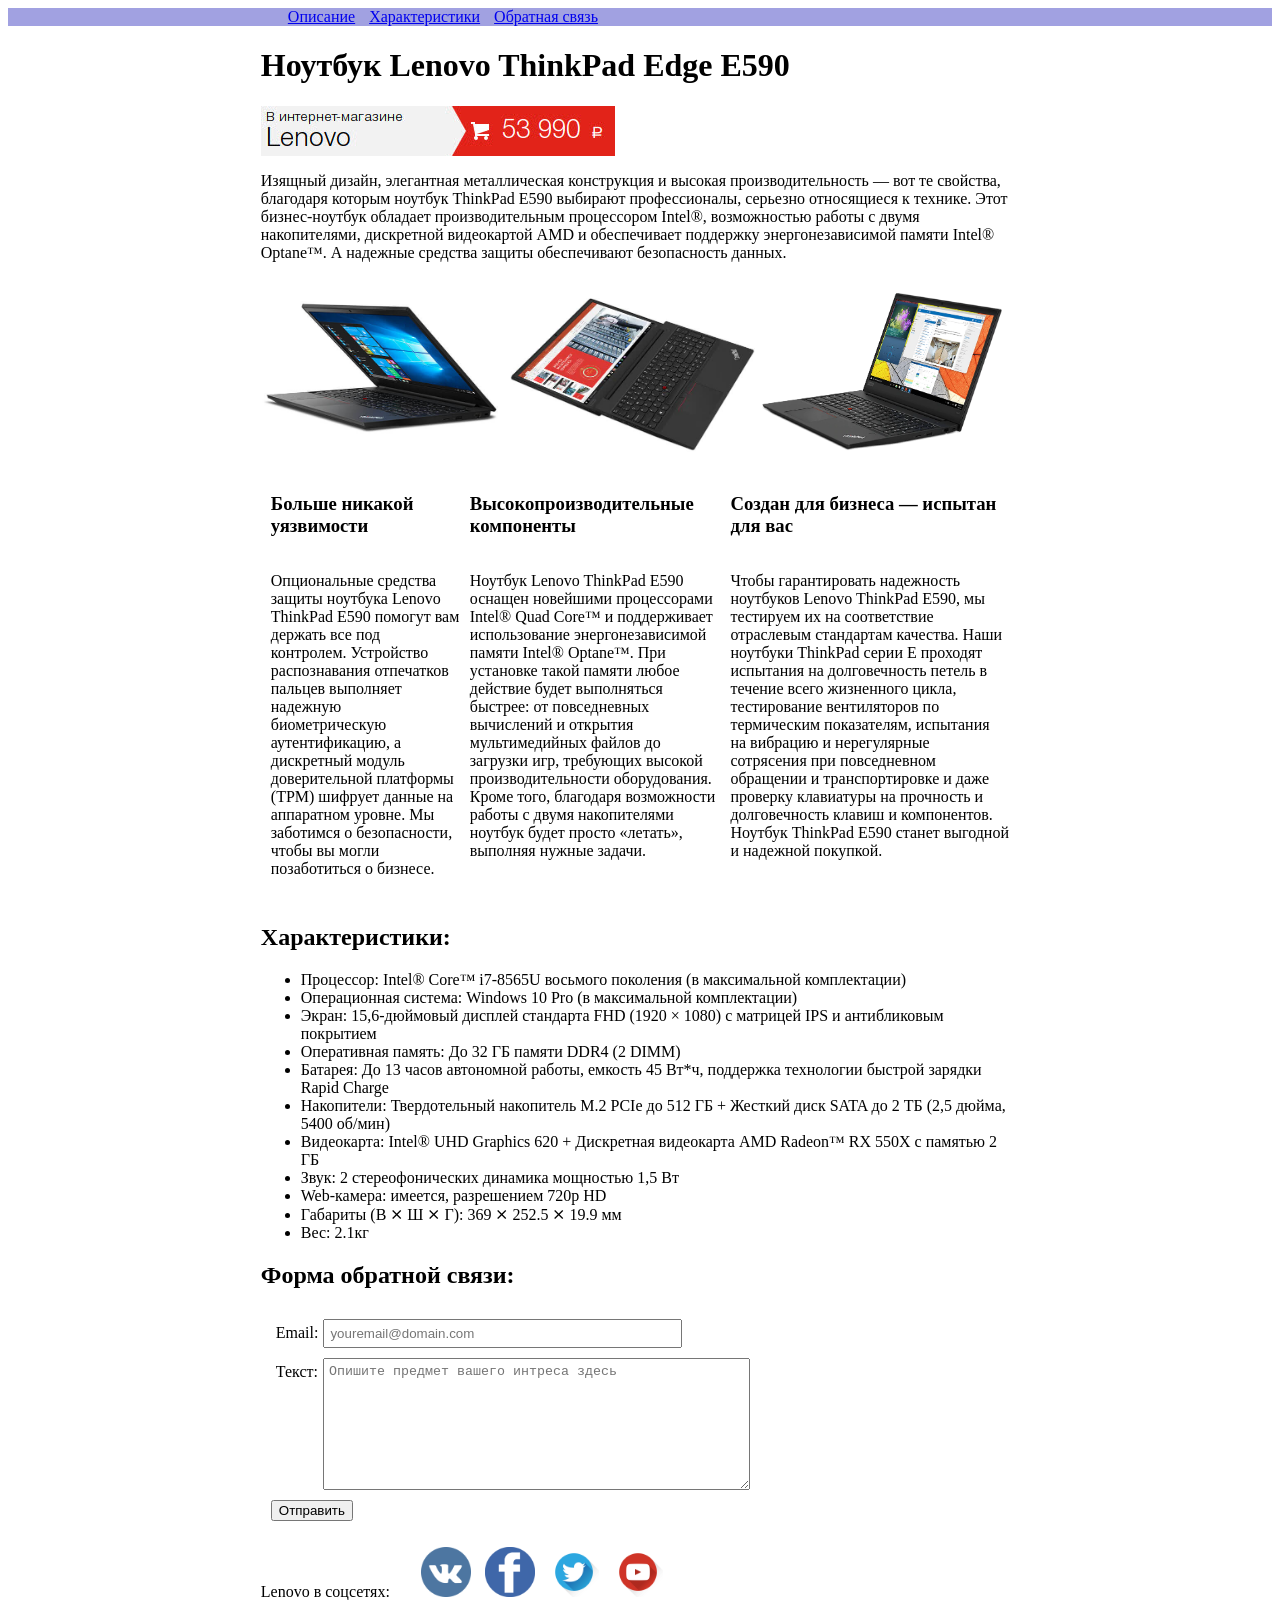
<file: index.html>
<html>
    <head>
        <title>Ноутбук Lenovo ThinkPad Edge E590</title>
        <link rel="stylesheet" href="style.css">
    </head>
    <body>
        <header>
            <nav>
                <ul class="hiddenlist horizontal">
                    <li class=hiddenentry >
                        <a href="#description">Описание</a>
                    </li>
                    <li class=hiddenentry>
                        <a href="#specifications">Характеристики</a>
                    </li>
                    <li class=hiddenentry>
                        <a href="#form">Обратная связь</a>
                    </li>
                </ul>
            </nav>

        </header>
        <div class=content>
            <h1>Ноутбук Lenovo ThinkPad Edge E590</h1>
            <a href="https://shop.lenovo.ru/noutbuki/model_e590"><img class=fitscreen src="buy.jpg" alt="Купить в магазине Lenovo"></a>
            <p class=description>
                Изящный дизайн, элегантная металлическая конструкция и высокая производительность — вот
                те свойства, благодаря которым ноутбук ThinkPad E590 выбирают профессионалы,
                серьезно относящиеся к технике. Этот бизнес-ноутбук обладает производительным процессором Intel&#174;,
                возможностью работы с двумя накопителями, дискретной видеокартой AMD и обеспечивает поддержку
                энергонезависимой памяти Intel&#174; Optane&#8482;. А надежные средства защиты обеспечивают безопасность данных.
            </p>
            <div class=images>
                <a class=onlyMobile href="images/laptop1.jpg"><img src="images/laptop1.jpg" alt="ноутбук с приоткрытой крышкой" width="32.3%"></a>
                <a class=onlyMobile href="images/laptop2.jpg"><img src="images/laptop2.jpg" alt="ноутбук с открытой на 180 градусов крышкой" width="32.3%"></a>
                <a class=onlyMobile href="images/laptop3.jpg"><img src="images/laptop3.png" alt="ноутбук с открытой крышкой" width="32.3%"></a>
            </div>
            <div class=horizontal id=description> 
                <div class=vertical>
                    <h3>Больше никакой уязвимости</h3>
                    <p>
                        Опциональные средства защиты ноутбука Lenovo ThinkPad E590 помогут вам держать все под контролем.
                        Устройство распознавания отпечатков пальцев выполняет надежную биометрическую аутентификацию,
                        а дискретный модуль доверительной платформы (TPM) шифрует данные на аппаратном уровне. Мы заботимся
                        о безопасности, чтобы вы могли позаботиться о бизнесе. 
                    </p>
                </div>
                <div class=vertical>
                    <h3>Высокопроизводительные компоненты</h3>
                    <p>
                        Ноутбук Lenovo ThinkPad E590 оснащен новейшими процессорами Intel&#174; Quad Core&#8482; и поддерживает
                        использование энергонезависимой памяти Intel® Optane™. При установке такой памяти любое действие
                        будет выполняться быстрее: от повседневных вычислений и открытия мультимедийных файлов до загрузки игр,
                        требующих высокой производительности оборудования. Кроме того, благодаря возможности работы с двумя
                        накопителями ноутбук будет просто «летать», выполняя нужные задачи.
                    </p>
                </div>
                <div class=vertical>
                    <h3>Создан для бизнеса — испытан для вас</h3>
                    <p>
                        Чтобы гарантировать надежность ноутбуков Lenovo ThinkPad E590, мы тестируем их на соответствие
                        отраслевым стандартам качества. Наши ноутбуки ThinkPad серии E проходят испытания на долговечность
                        петель в течение всего жизненного цикла, тестирование вентиляторов по термическим показателям,
                        испытания на вибрацию и нерегулярные сотрясения при повседневном обращении и транспортировке и даже
                        проверку клавиатуры на прочность и долговечность клавиш и компонентов. Ноутбук ThinkPad E590 станет
                        выгодной и надежной покупкой. 
                    </p>
                </div>
            </div>
            <h2 id=specifications>Характеристики:</h2>
            <ul>
                <li>Процессор: Intel® Core™ i7-8565U восьмого поколения (в максимальной комплектации)</li>
                <li>Операционная система: Windows 10 Pro (в максимальной комплектации)</li>
                <li>Экран: 15,6-дюймовый дисплей стандарта FHD (1920 × 1080) с матрицей IPS и антибликовым покрытием</li>
                <li>Оперативная память: До 32 ГБ памяти DDR4 (2 DIMM)</li>
                <li>Батарея: До 13 часов автономной работы, емкость 45 Вт*ч, поддержка технологии быстрой зарядки Rapid Charge</li>
                <li>Накопители: Твердотельный накопитель M.2 PCIe до 512 ГБ + Жесткий диск SATA до 2 ТБ (2,5 дюйма, 5400 об/мин)</li>
                <li>Видеокарта: Intel&#174; UHD Graphics 620 + Дискретная видеокарта AMD Radeon&#8482; RX 550X с памятью 2 ГБ</li>
                <li>Звук: 2 стереофонических динамика мощностью 1,5 Вт</li>
                <li>Web-камера: имеется, разрешением 720p HD</li>
                <li>Габариты (В &#10799; Ш &#10799; Г): 369 &#10799; 252.5 &#10799; 19.9 мм</li>
                <li>Вес: 2.1кг</li>
            </ul>

            <h2>Форма обратной связи:</h2>
            <form method="POST" id=form>
                <div class=vertical>
                    <div class=horizontal>
                        <label class="padded" for="form-email">Email:</label>
                        <input class=padded type="email" id=form-email name=email size=42dp placeholder="youremail@domain.com">
                    </div>
                    <div class=horizontal>
                        <label class="padded" for="form-text">Текст:</label>
                        <textarea class=padded id="form-text" rows=8 cols=50 name=text placeholder="Опишите предмет вашего интреса здесь"></textarea>
                    </div>
                    <div class=horizontal>
                        <button type="submit">Отправить</button>
                    </div>
                </div>
            </form>
            <footer>
                <span>Lenovo в соцсетях:</span>
                <ul class=hiddenlist>
                    <li class=hiddenentry>
                        <a href="http://vk.com/lenovoru"><img src="icons/vk.png" alt="Вконтакте" class=social width="50dp" height="50dp"></a>
                    </li>
                    <li class=hiddenentry>
                        <a href="https://www.facebook.com/LenovoRussia"><img src="icons/facebook.png" alt="Facebook" class=social width="50dp" height="50dp"></a>
                    </li>
                    <li class=hiddenentry>
                        <a href="http://twitter.com/LenovoRU"><img src="icons/twitter.png" alt="Twitter" class=social width="50dp" height="50dp"></a>
                    </li>
                    <li class=hiddenentry>
                        <a href="http://www.youtube.com/lenovovideoRu"><img src="icons/youtube.png" alt="Youtube" class=social width="50dp" height="50dp"></a>
                    </li>
                </ul>
            </footer>
        </div>
    </body>
</html>
</file>
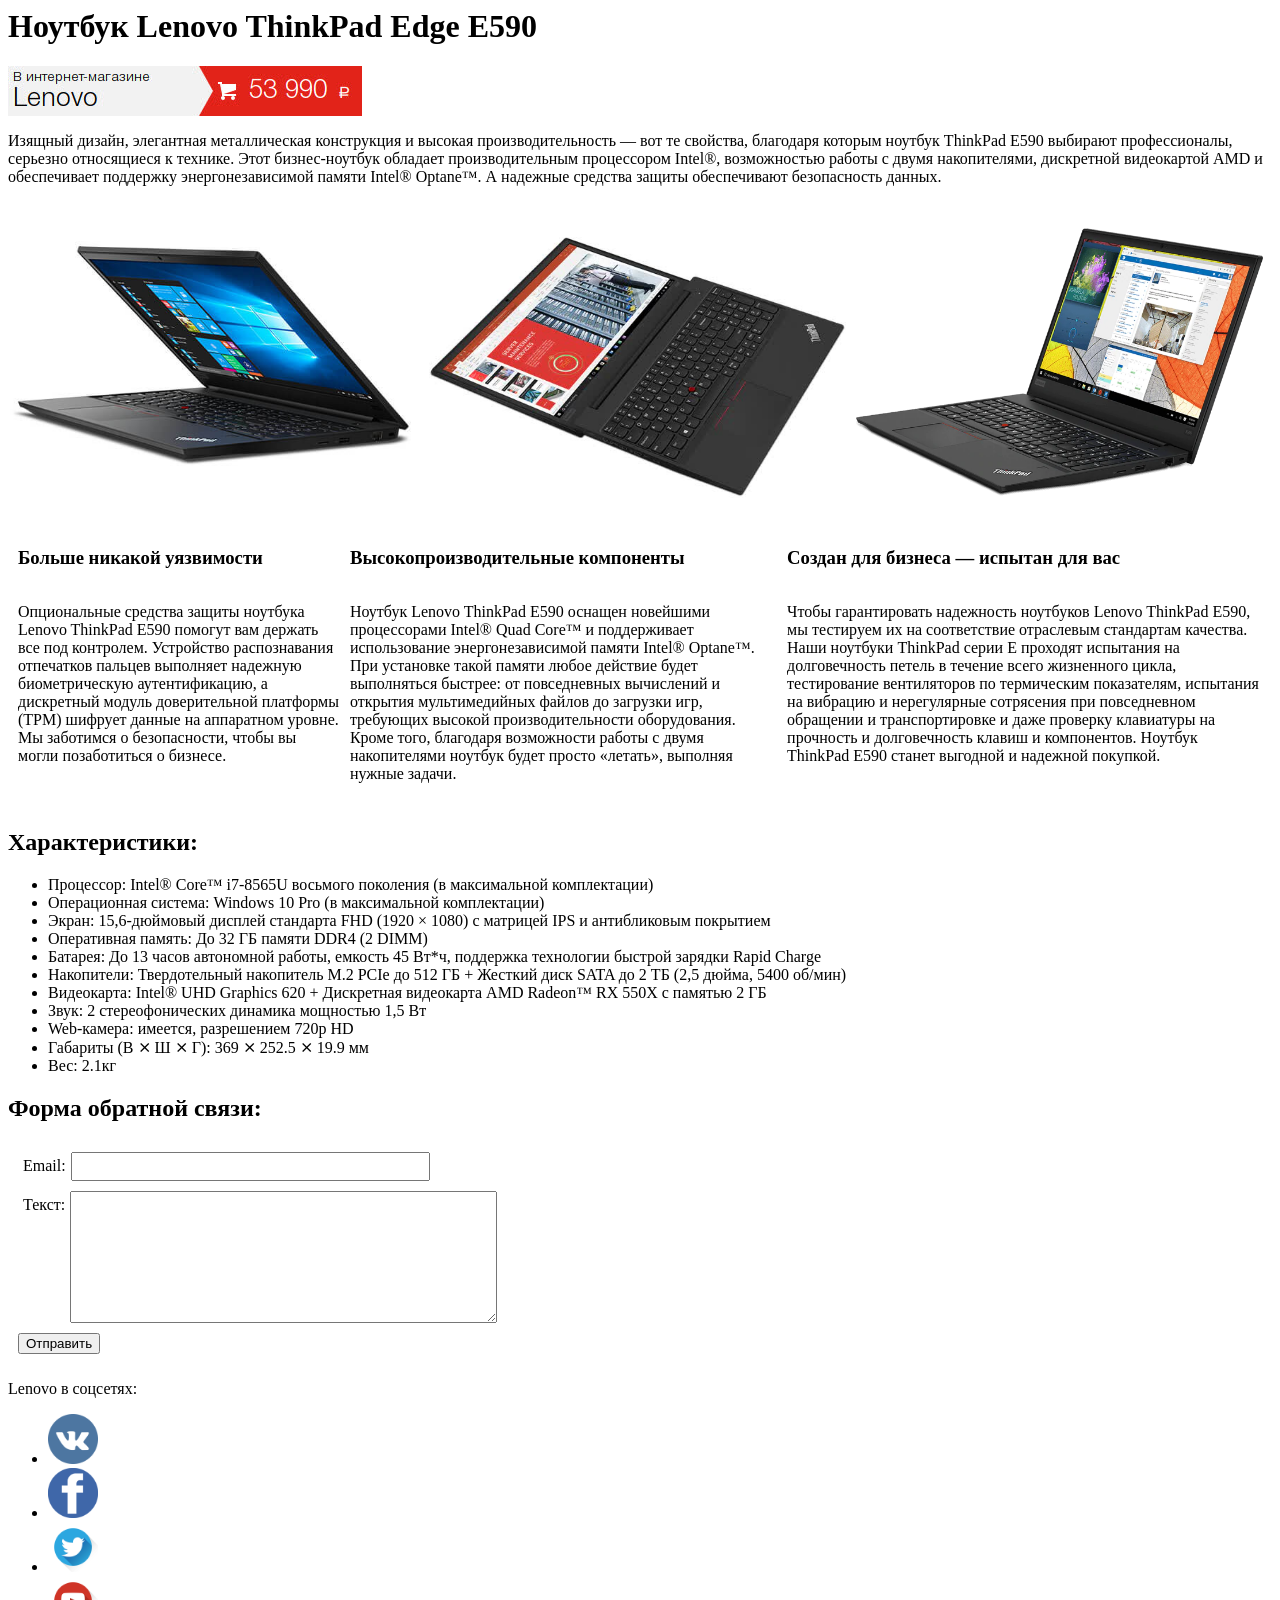
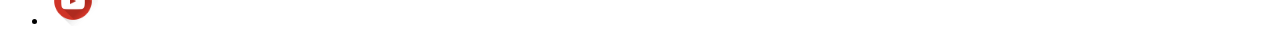
<file: page.html>
<html>
    <head>
        <title>Ноутбук Lenovo ThinkPad Edge E590</title>
        <link rel="stylesheet" href="style.css">
    </head>
    <body>
        <h1>Ноутбук Lenovo ThinkPad Edge E590</h1>
        <a href="https://shop.lenovo.ru/noutbuki/model_e590"><img src="buy.jpg" alt="Купить в магазине Lenovo"></a>
        <p class=description>
            Изящный дизайн, элегантная металлическая конструкция и высокая производительность — вот
            те свойства, благодаря которым ноутбук ThinkPad E590 выбирают профессионалы,
            серьезно относящиеся к технике. Этот бизнес-ноутбук обладает производительным процессором Intel&#174;,
            возможностью работы с двумя накопителями, дискретной видеокартой AMD и обеспечивает поддержку
            энергонезависимой памяти Intel&#174; Optane&#8482;. А надежные средства защиты обеспечивают безопасность данных.
        </p>
        <div class=images>
            <img src="laptop1.jpg" alt="ноутбук" width="33%">
            <img src="laptop2.jpg" alt="ноутбук" width="33%">
            <img src="laptop3.png" alt="ноутбук" width="33%">
        </div>
        <div class=horizontal> 
            <div class=vertical>
                <h3>Больше никакой уязвимости</h3>
                <p>
                    Опциональные средства защиты ноутбука Lenovo ThinkPad E590 помогут вам держать все под контролем.
                    Устройство распознавания отпечатков пальцев выполняет надежную биометрическую аутентификацию,
                    а дискретный модуль доверительной платформы (TPM) шифрует данные на аппаратном уровне. Мы заботимся
                    о безопасности, чтобы вы могли позаботиться о бизнесе. 
                </p>
            </div>
            <div class=vertical>
                <h3>Высокопроизводительные компоненты</h3>
                <p>
                    Ноутбук Lenovo ThinkPad E590 оснащен новейшими процессорами Intel&#174; Quad Core&#8482; и поддерживает
                    использование энергонезависимой памяти Intel® Optane™. При установке такой памяти любое действие
                    будет выполняться быстрее: от повседневных вычислений и открытия мультимедийных файлов до загрузки игр,
                    требующих высокой производительности оборудования. Кроме того, благодаря возможности работы с двумя
                    накопителями ноутбук будет просто «летать», выполняя нужные задачи.
                </p>
            </div>
            <div class=vertical>
                <h3>Создан для бизнеса — испытан для вас</h3>
                <p>
                    Чтобы гарантировать надежность ноутбуков Lenovo ThinkPad E590, мы тестируем их на соответствие
                    отраслевым стандартам качества. Наши ноутбуки ThinkPad серии E проходят испытания на долговечность
                    петель в течение всего жизненного цикла, тестирование вентиляторов по термическим показателям,
                    испытания на вибрацию и нерегулярные сотрясения при повседневном обращении и транспортировке и даже
                    проверку клавиатуры на прочность и долговечность клавиш и компонентов. Ноутбук ThinkPad E590 станет
                    выгодной и надежной покупкой. 
                </p>
            </div>
        </div>
        <h2>Характеристики:</h2>
        <ul>
            <li>Процессор: Intel® Core™ i7-8565U восьмого поколения (в максимальной комплектации)</li>
            <li>Операционная система: Windows 10 Pro (в максимальной комплектации)</li>
            <li>Экран: 15,6-дюймовый дисплей стандарта FHD (1920 × 1080) с матрицей IPS и антибликовым покрытием</li>
            <li>Оперативная память: До 32 ГБ памяти DDR4 (2 DIMM)</li>
            <li>Батарея: До 13 часов автономной работы, емкость 45 Вт*ч, поддержка технологии быстрой зарядки Rapid Charge</li>
            <li>Накопители: Твердотельный накопитель M.2 PCIe до 512 ГБ + Жесткий диск SATA до 2 ТБ (2,5 дюйма, 5400 об/мин)</li>
            <li>Видеокарта: Intel&#174; UHD Graphics 620 + Дискретная видеокарта AMD Radeon&#8482; RX 550X с памятью 2 ГБ</li>
            <li>Звук: 2 стереофонических динамика мощностью 1,5 Вт</li>
            <li>Web-камера: имеется, разрешением 720p HD</li>
            <li>Габариты (В &#10799; Ш &#10799; Г): 369 &#10799; 252.5 &#10799; 19.9 мм</li>
            <li>Вес: 2.1кг</li>
        </ul>

        <h2>Форма обратной связи:</h2>
        <form method="POST">
            <div class=vertical>
                <div class=horizontal>
                    <label class=padded for="form-email">Email:</label>
                    <input class=padded type="email" id=form-email name=email size=42dp>
                </div>
                <div class=horizontal>
                    <label class=padded for="form-text">Текст:</label>
                    <textarea class=padded id="form-text" rows=8 cols=50 name=text></textarea>
                </div>
                <div class=horizontal>
                    <button type="submit">Отправить</button>
                </div>
            </div>
        </form>
        <footer>
            <span>Lenovo в соцсетях:</span>
            <ul class=social-links>
                <li class=social-link>
                    <a href="http://vk.com/lenovoru"><img src="icons/vk.png" alt="Вконтакте" width="50dp" height="50dp"></a>
                </li>
                <li class=social-link>
                    <a href="https://www.facebook.com/LenovoRussia"><img src="icons/facebook.png" alt="Facebook" width="50dp" height="50dp"></a>
                </li>
                <li class=social-link>
                    <a href="http://twitter.com/LenovoRU"><img src="icons/twitter.png" alt="Twitter" width="50dp" height="50dp"></a>
                </li>
                <li class=social-link>
                    <a href="http://www.youtube.com/lenovovideoRu"><img src="icons/youtube.png" alt="Youtube" width="50dp" height="50dp"></a>
                </li>
            </ul>
        </footer>
    </body>
</html>
</file>
<file: style.css>
div.content {
    padding-left: 20%;
    padding-right: 20%;
}

header {
    background-color: rgba(20, 20, 180, 0.4);
    padding-left: 20%;
}

p.description {
    width: 100%;
}
div.images {
    align-content: center;
}
ul.hiddenlist {
    list-style-type: none;
    display: inline; 
    padding: 3ex;
}

li.hiddenentry {
    padding: 5px;
}

div.vertical {
    display: flex;
    flex-direction: column;
    padding: 5px;
}
div.horizontal {
    display: flex;
    flex-direction: row;
    padding: 5px;
}

.padded {
    padding: 5px;
}

.fitscreen {
    max-width: 100%;
}

@media screen and (min-width: 500px) {
    a.onlyMobile {
        pointer-events: none;
        cursor: default;
        text-decoration: none;
        color: black;
    }
    li.hiddenentry {
        display: inline;
    }
}

@media screen and (max-width: 800px) {
    div.content {
        padding-left: 0px;
        padding-right: 0px;
    }
    div.horizontal {
        flex-direction: column;
    }
    label.hiddenMobile {
        display: none;
    }
    ::placeholder {
        color: #999
    }
    img.social {
        width: 30px;
        height: 30px;
        padding: 5px;
    }
    header {padding-left: 0px}
}
</file>
